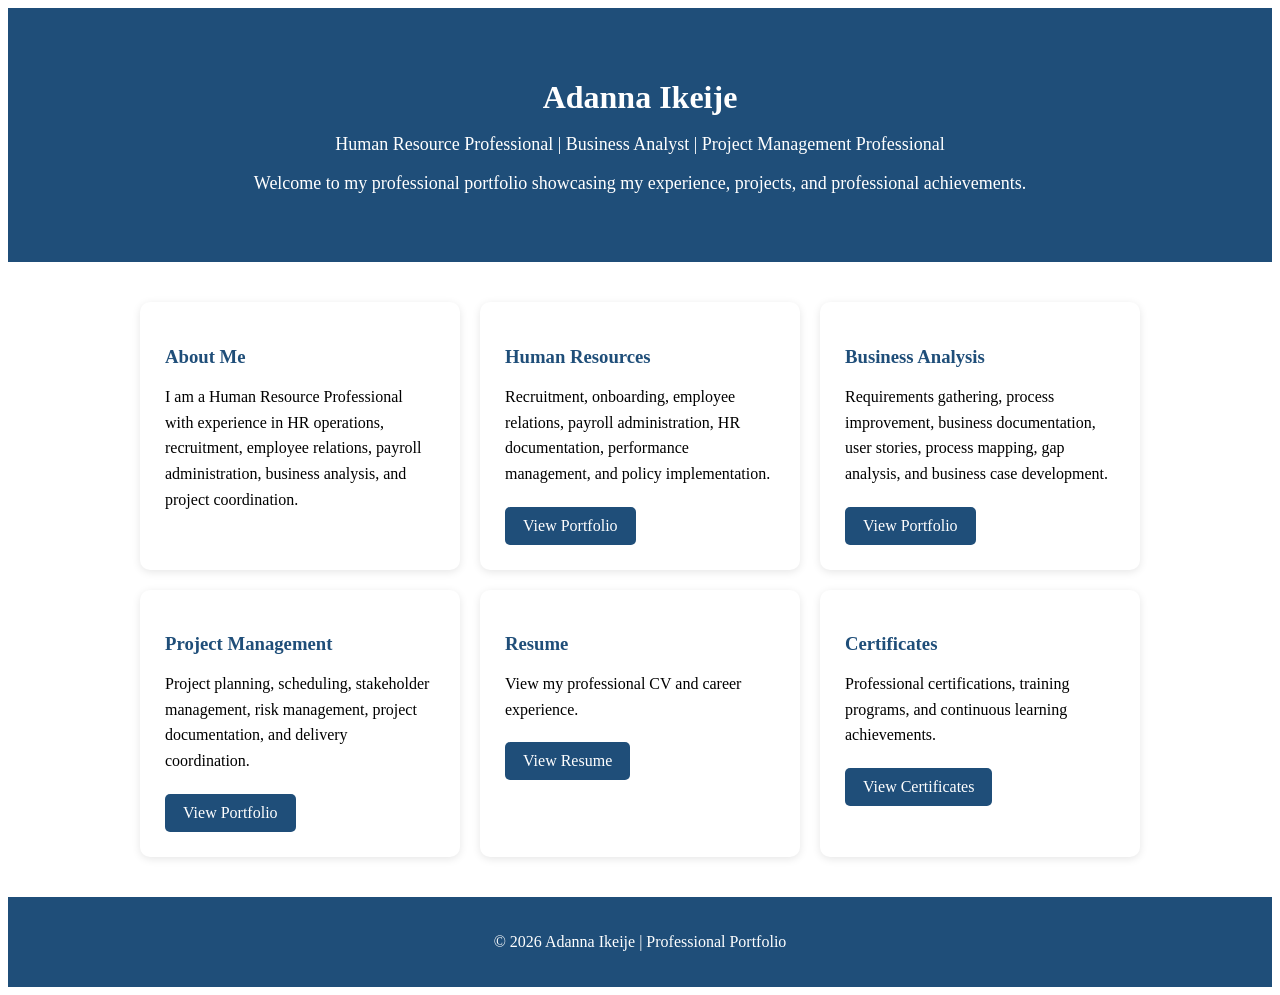
<file: index.html>
<!DOCTYPE html>
<html lang="en">

<head>

<meta charset="UTF-8">
<meta name="viewport" content="width=device-width, initial-scale=1.0">

<title>Adanna Ikeije | Professional Portfolio</title>

<style>

<link rel="stylesheet" href="style.css">
}

body{
    font-family:Arial, Helvetica, sans-serif;
    background:#f4f4f4;
    color:#333;
}

header{
    background:#1f4e79;
    color:white;
    text-align:center;
    padding:50px 20px;
}

header h1{
    margin-bottom:10px;
}

header p{
    font-size:18px;
}

.container{
    width:90%;
    max-width:1000px;
    margin:40px auto;
}

.grid{
    display:grid;
    grid-template-columns:repeat(auto-fit,minmax(280px,1fr));
    gap:20px;
}

.card{
    background:white;
    padding:25px;
    border-radius:10px;
    box-shadow:0 2px 8px rgba(0,0,0,0.1);
}

.card h3{
    color:#1f4e79;
    margin-bottom:15px;
}

.card p{
    line-height:1.6;
    margin-bottom:20px;
}

.card a{
    display:inline-block;
    background:#1f4e79;
    color:white;
    padding:10px 18px;
    text-decoration:none;
    border-radius:5px;
}

.card a:hover{
    background:#163b5c;
}

footer{
    background:#1f4e79;
    color:white;
    text-align:center;
    padding:20px;
    margin-top:40px;
}

</style>

</head>


<body>


<header>

<h1>Adanna Ikeije</h1>

<p>
Human Resource Professional | Business Analyst | Project Management Professional
</p>

<p>
Welcome to my professional portfolio showcasing my experience,
projects, and professional achievements.
</p>

</header>



<div class="container">

<div class="grid">



<div class="card">

<h3>About Me</h3>

<p>
I am a Human Resource Professional with experience in HR operations,
recruitment, employee relations, payroll administration, business analysis,
and project coordination.
</p>

</div>




<div class="card">

<h3>Human Resources</h3>

<p>
Recruitment, onboarding, employee relations, payroll administration,
HR documentation, performance management, and policy implementation.
</p>

<a href="Human-Resources/">
View Portfolio
</a>

</div>





<div class="card">

<h3>Business Analysis</h3>

<p>
Requirements gathering, process improvement,
business documentation, user stories, process mapping,
gap analysis, and business case development.
</p>

<a href="Business-Analysis/">
View Portfolio
</a>

</div>


<div class="card">

<h3>Project Management</h3>

<p>
Project planning, scheduling, stakeholder management,
risk management, project documentation,
and delivery coordination.
</p>

<a href="Project-Management/">
View Portfolio
</a>

</div>





<div class="card">

<h3>Resume</h3>

<p>
View my professional CV and career experience.
</p>

<a href="Resume/">
View Resume
</a>

</div>





<div class="card">

<h3>Certificates</h3>

<p>
Professional certifications, training programs,
and continuous learning achievements.
</p>

<a href="Certificates/">
View Certificates
</a>

</div>



</div>

</div>




<footer>

<p>
© 2026 Adanna Ikeije | Professional Portfolio
</p>

</footer>


</body>

</html>
</file>
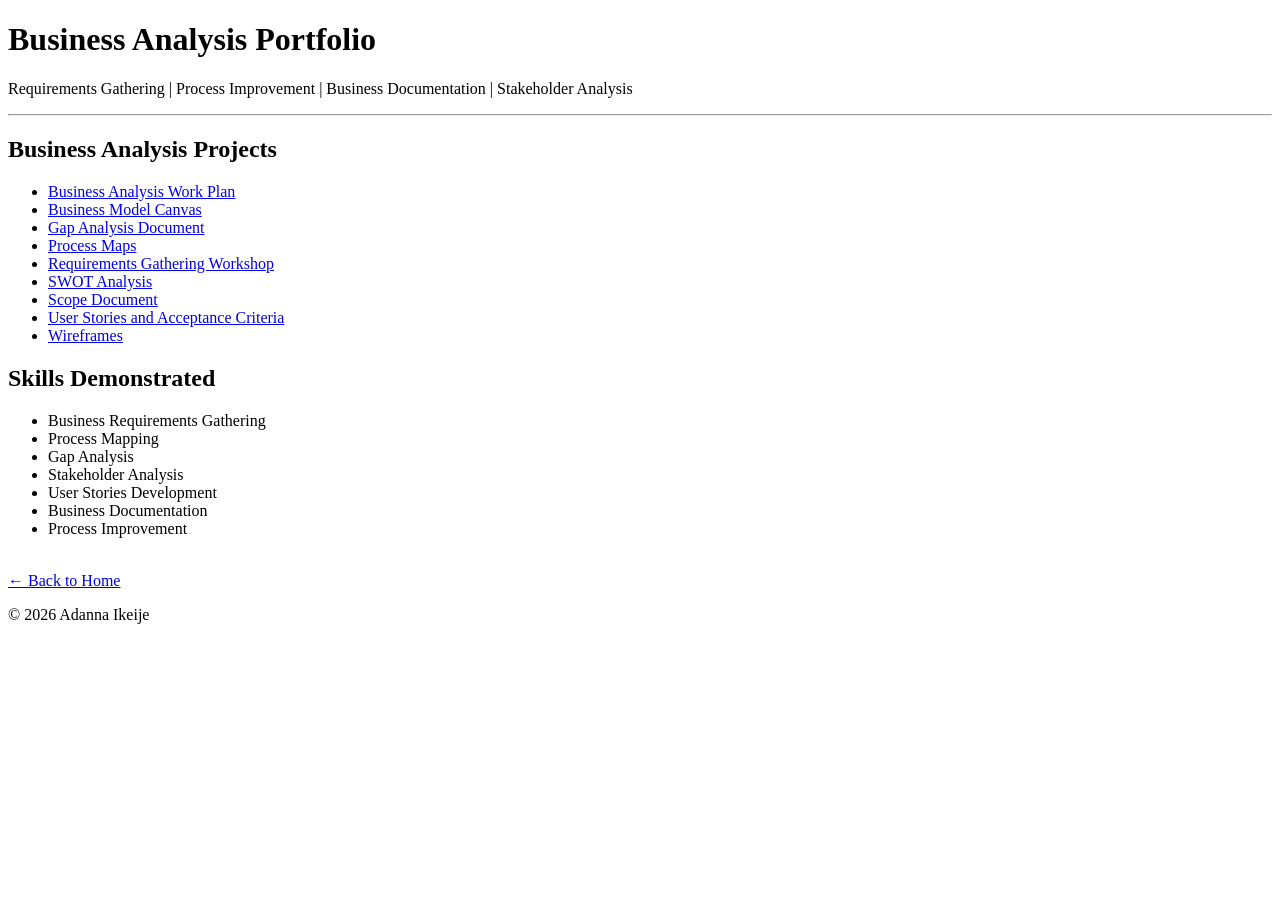
<file: Business-Analysis/index.html>
<!DOCTYPE html>
<html lang="en">

<head>

<meta charset="UTF-8">
<meta name="viewport" content="width=device-width, initial-scale=1.0">

<title>Business Analysis | Adanna Ikeije</title>

</head>


<body>

<header>

<h1>Business Analysis Portfolio</h1>

<p>
Requirements Gathering | Process Improvement | Business Documentation | Stakeholder Analysis
</p>

</header>


<hr>


<h2>Business Analysis Projects</h2>

<ul>

<li>
<a href="BA-Work-Plan.pdf" target="_blank">
Business Analysis Work Plan
</a>
</li>


<li>
<a href="Business-Model-Canvas.pdf" target="_blank">
Business Model Canvas
</a>
</li>


<li>
<a href="Gap-Analysis-Document.xlsx" target="_blank">
Gap Analysis Document
</a>
</li>

<li>
<a href="Process-Maps.pptx" target="_blank">
Process Maps
</a>
</li>


<li>
<a href="Requirements-Gathering-Workshop.pdf" target="_blank">
Requirements Gathering Workshop
</a>
</li>


<li>
<a href="SWOT-Analysis.pdf" target="_blank">
SWOT Analysis
</a>
</li>


<li>
<a href="Scope-Document.pdf" target="_blank">
Scope Document
</a>
</li>


<li>
<a href="User-Stories-and-Acceptance-Criteria.xlsx" target="_blank">
User Stories and Acceptance Criteria
</a>
</li>


<li>
<a href="Wireframes.pptx" target="_blank">
Wireframes
</a>
</li>

</ul>


<h2>Skills Demonstrated</h2>

<ul>

<li>Business Requirements Gathering</li>
<li>Process Mapping</li>
<li>Gap Analysis</li>
<li>Stakeholder Analysis</li>
<li>User Stories Development</li>
<li>Business Documentation</li>
<li>Process Improvement</li>

</ul>


<br>

<a href="../index.html">
← Back to Home
</a>


<footer>

<p>© 2026 Adanna Ikeije</p>

</footer>


</body>

</html>
</file>
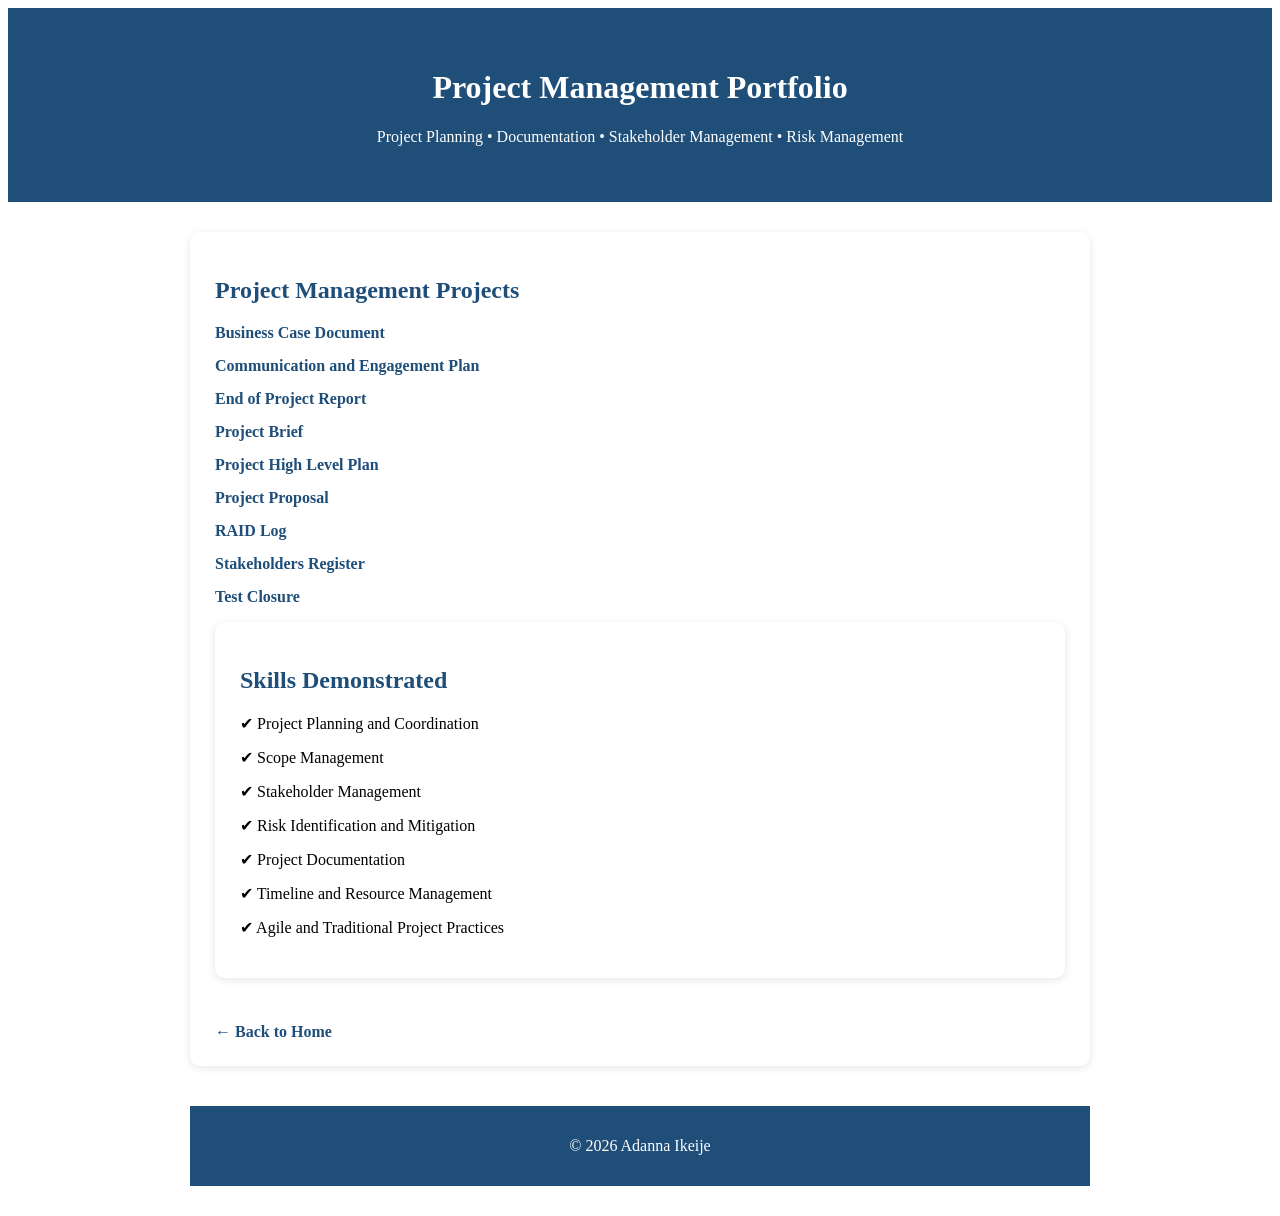
<file: Project-Management/index.html>
<!DOCTYPE html>
<html lang="en">

<head>

<meta charset="UTF-8">
<meta name="viewport" content="width=device-width, initial-scale=1.0">

<title>Project Management | Adanna Ikeije</title>

<style>
<link rel="stylesheet" href="../style.css">
body{
    font-family: Arial, sans-serif;
    margin:0;
    background:#f4f4f4;
    color:#333;
}

header{
    background:#1f4e79;
    color:white;
    text-align:center;
    padding:40px 20px;
}

.container{
    width:90%;
    max-width:900px;
    margin:30px auto;
}

.card{
    background:white;
    padding:25px;
    border-radius:10px;
    box-shadow:0 2px 8px rgba(0,0,0,0.1);
    margin-bottom:25px;
}

h2{
    color:#1f4e79;
}

ul{
    list-style:none;
    padding:0;
}

li{
    margin:15px 0;
}

a{
    color:#1f4e79;
    text-decoration:none;
    font-weight:bold;
}

a:hover{
    text-decoration:underline;
}

.back{
    display:inline-block;
    margin-top:20px;
}

footer{
    margin-top:40px;
    background:#1f4e79;
    color:white;
    text-align:center;
    padding:15px;
}

</style>

</head>


<body>


<header>

<h1>Project Management Portfolio</h1>

<p>
Project Planning • Documentation • Stakeholder Management • Risk Management
</p>

</header>



<div class="container">


<div class="card">

<h2>Project Management Projects</h2>

<ul>

<li>
<a href="Business-Case-Document.pdf" target="_blank">
Business Case Document
</a>
</li>

<li>
<a href="Communication-and-Engagement-Plan.pdf" target="_blank">
Communication and Engagement Plan
</a>
</li>

<li>
<a href="End-of-Project-Report.pdf" target="_blank">
End of Project Report
</a>
</li>

<li>
<a href="Project-Brief.pdf" target="_blank">
Project Brief
</a>
</li>

<li>
<a href="Project-High-Level-Plan.xls" target="_blank">
Project High Level Plan
</a>
</li>

<li>
<a href="Project-Proposal.pdf" target="_blank">
Project Proposal
</a>
</li>

<li>
<a href="RAID-Log.xlsx" target="_blank">
RAID Log
</a>
</li>

<li>
<a href="Stakeholders-Register.xlsx" target="_blank">
Stakeholders Register
</a>
</li>

<li>
<a href="Test-Closure.pdf" target="_blank">
Test Closure
</a>
</li>

</ul>


<div class="card">

<h2>Skills Demonstrated</h2>

<ul>

<li>✔ Project Planning and Coordination</li>
<li>✔ Scope Management</li>
<li>✔ Stakeholder Management</li>
<li>✔ Risk Identification and Mitigation</li>
<li>✔ Project Documentation</li>
<li>✔ Timeline and Resource Management</li>
<li>✔ Agile and Traditional Project Practices</li>

</ul>

</div>



<a class="back" href="../index.html">
← Back to Home
</a>


</div>



<footer>

<p>
© 2026 Adanna Ikeije
</p>

</footer>


</body>

</html>
</file>
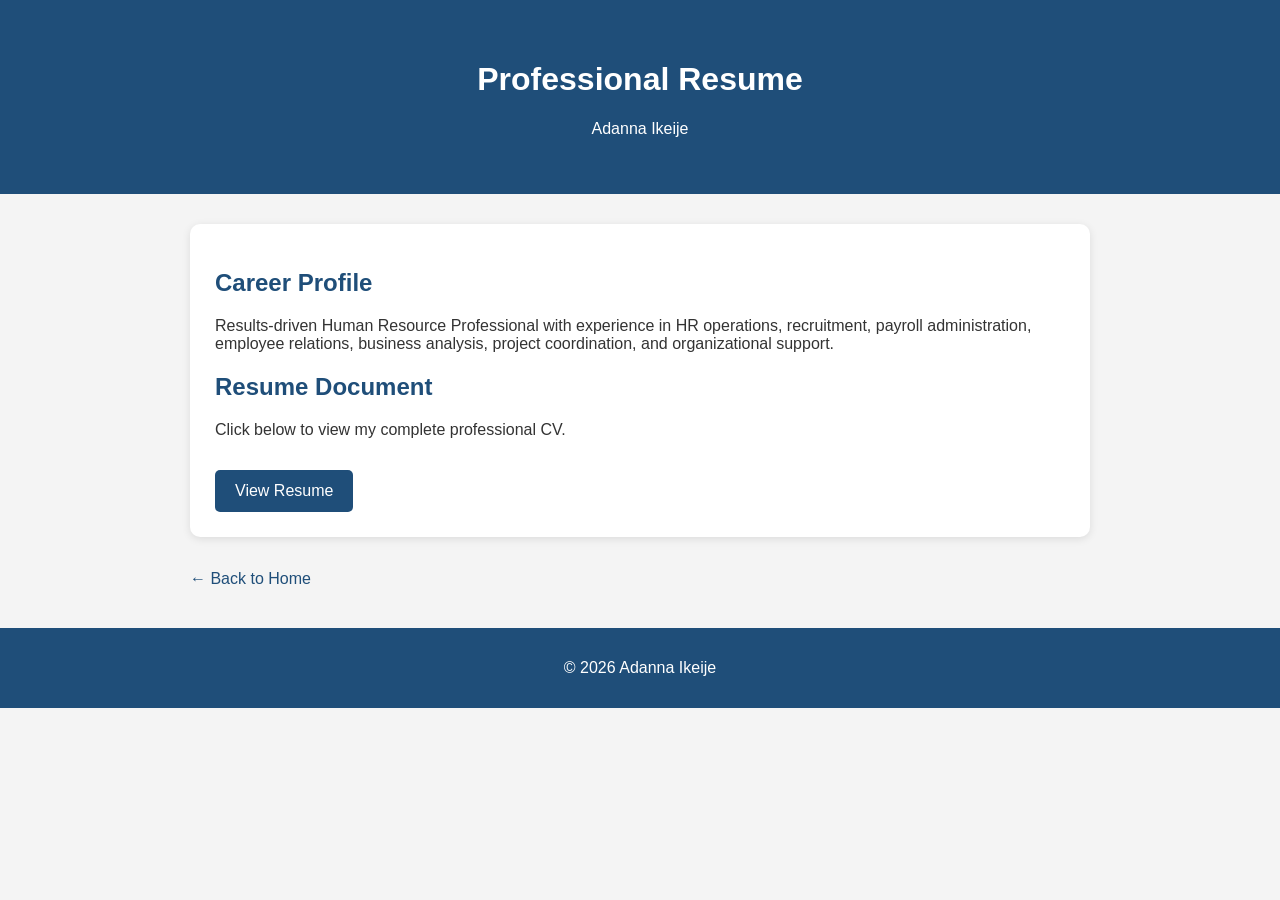
<file: Resume/index.html>
<!DOCTYPE html>
<html lang="en">

<head>

<meta charset="UTF-8">
<meta name="viewport" content="width=device-width, initial-scale=1.0">

<title>Resume | Adanna Ikeije</title>

<style>

body{
    font-family:Arial, sans-serif;
    margin:0;
    background:#f4f4f4;
    color:#333;
}

header{
    background:#1f4e79;
    color:white;
    text-align:center;
    padding:40px 20px;
}

.container{
    width:90%;
    max-width:900px;
    margin:30px auto;
}

.card{
    background:white;
    padding:25px;
    border-radius:10px;
    box-shadow:0 2px 8px rgba(0,0,0,0.1);
}

h2{
    color:#1f4e79;
}

a{
    display:inline-block;
    background:#1f4e79;
    color:white;
    padding:12px 20px;
    text-decoration:none;
    border-radius:5px;
    margin-top:15px;
}

a:hover{
    background:#163b5c;
}

.back{
    background:none;
    color:#1f4e79;
    padding:0;
}

footer{
    margin-top:40px;
    background:#1f4e79;
    color:white;
    text-align:center;
    padding:15px;
}

</style>

</head>


<body>


<header>

<h1>Professional Resume</h1>

<p>
Adanna Ikeije
</p>

</header>



<div class="container">


<div class="card">


<h2>Career Profile</h2>

<p>
Results-driven Human Resource Professional with experience in HR operations,
recruitment, payroll administration, employee relations, business analysis,
project coordination, and organizational support.
</p>


<h2>Resume Document</h2>

<p>
Click below to view my complete professional CV.
</p>


<a href="Adanna-Ikeije-Professional-CV.pdf" target="_blank">
View Resume
</a>


</div>


<br>


<a class="back" href="../index.html">
← Back to Home
</a>


</div>



<footer>

<p>
© 2026 Adanna Ikeije
</p>

</footer>


</body>

</html>
</file>
<file: style.css>
/* General Styles */
*{
    margin:0;
    padding:0;
    box-sizing:border-box;
}

body{
    font-family:Arial, Helvetica, sans-serif;
    background:#f4f4f4;
    color:#333;
    line-height:1.6;
}

/* Header */
header{
    background:#1f4e79;
    color:#fff;
    text-align:center;
    padding:50px 20px;
}

header h1{
    font-size:2.5rem;
    margin-bottom:10px;
}

header p{
    font-size:1.1rem;
}

/* Layout */
.container{
    width:90%;
    max-width:1000px;
    margin:40px auto;
}

/* Cards */
.card{
    background:#fff;
    border-radius:10px;
    padding:25px;
    margin-bottom:25px;
    box-shadow:0 2px 10px rgba(0,0,0,0.1);
}

.card h2,
.card h3{
    color:#1f4e79;
    margin-bottom:15px;
}

/* Lists */
ul{
    list-style:none;
    padding:0;
}

li{
    margin:12px 0;
}

/* Links */
a{
    color:#1f4e79;
    text-decoration:none;
    font-weight:bold;
}

a:hover{
    text-decoration:underline;
}

/* Buttons */
.button,
.card a.button{
    display:inline-block;
    background:#1f4e79;
    color:#fff;
    padding:10px 20px;
    border-radius:5px;
    text-decoration:none;
    transition:0.3s;
}

.button:hover,
.card a.button:hover{
    background:#163b5c;
    text-decoration:none;
}

/* Back Link */
.back{
    display:inline-block;
    margin-top:20px;
}

/* Footer */
footer{
    background:#1f4e79;
    color:#fff;
    text-align:center;
    padding:20px;
    margin-top:40px;
}

/* Responsive Design */
@media (max-width:768px){

header h1{
    font-size:2rem;
}

.container{
    width:95%;
}

.card{
    padding:20px;
}

}
</file>
